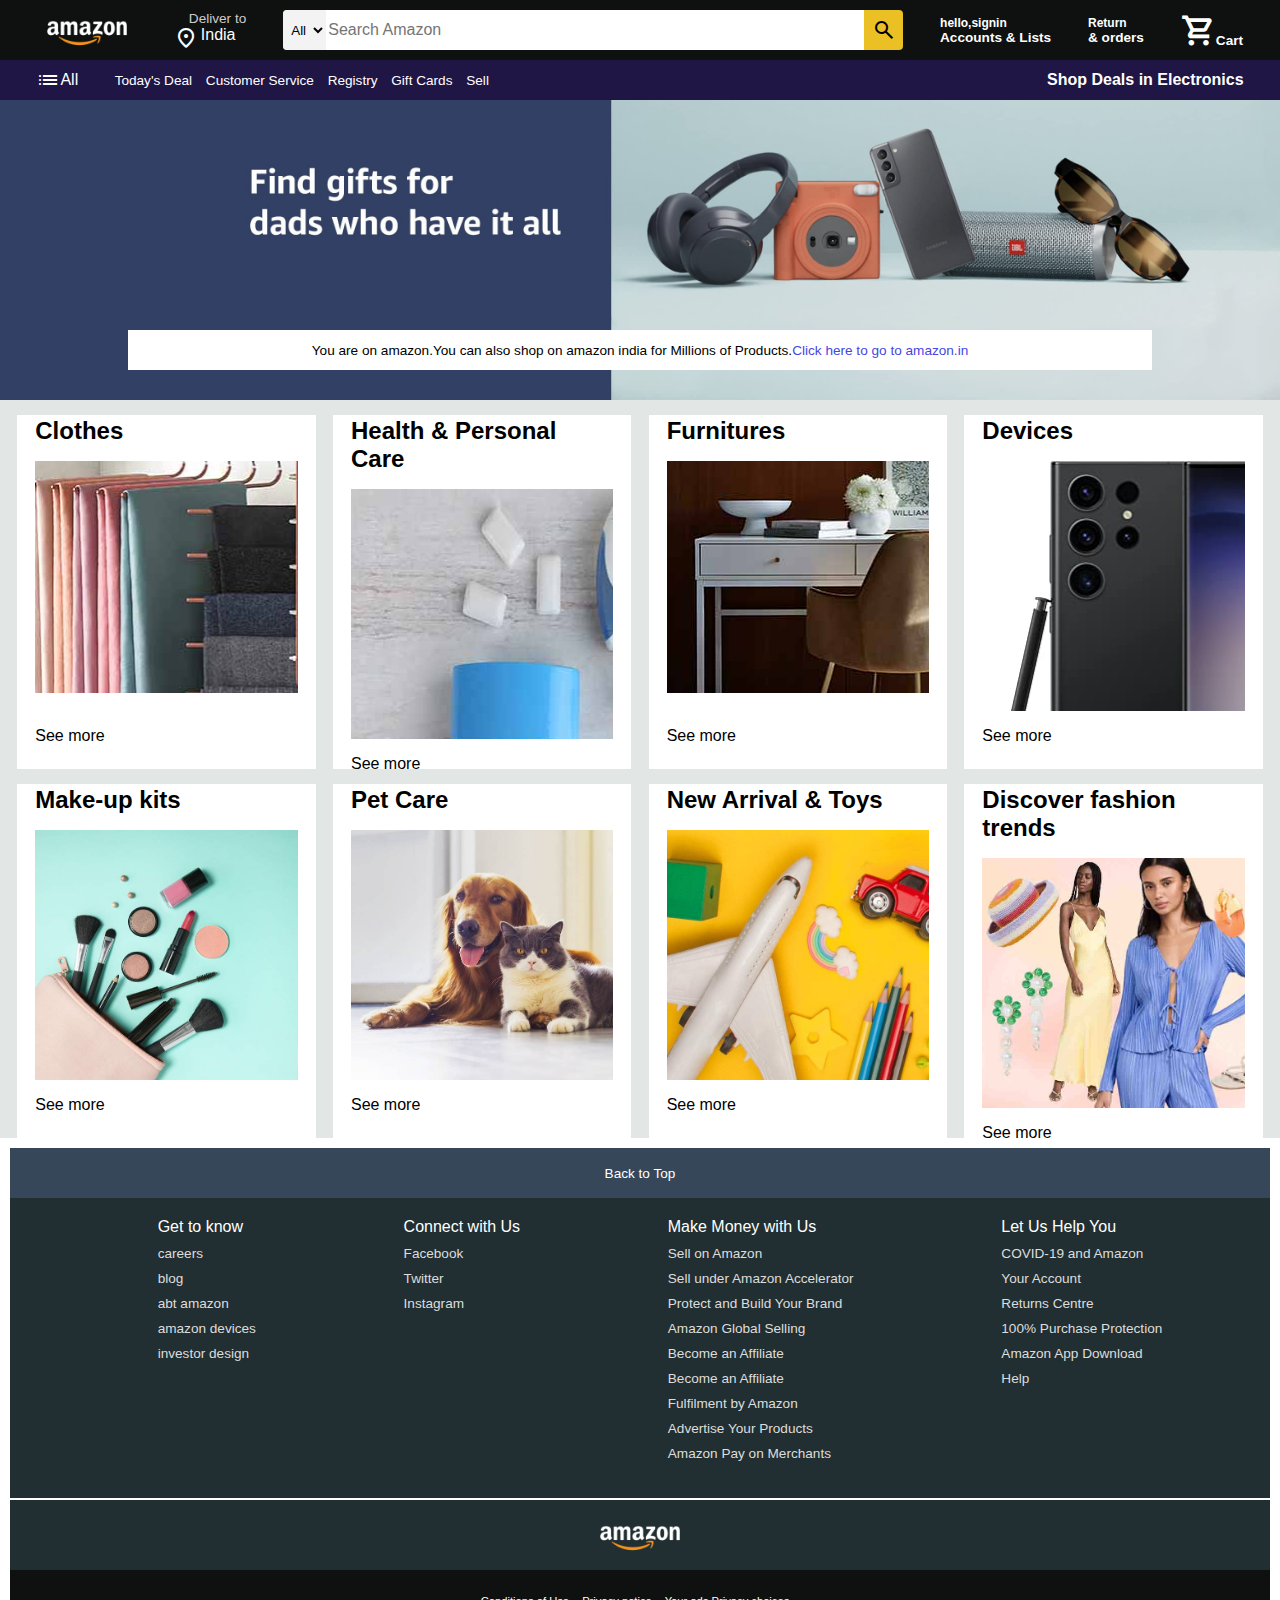
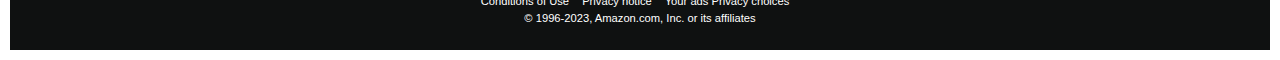
<file: index.html>
<!DOCTYPE html>
<html lang="en">
<head>
    <meta charset="UTF-8">
    <meta name="viewport" content="width=device-width, initial-scale=1.0">
    <title>amazon</title>
    <link rel="stylesheet" href="aa.css">
    <link rel="stylesheet" href="https://fonts.googleapis.com/css2?family=Material+Symbols+Outlined:opsz,wght,FILL,GRAD@48,400,0,0" />
</head>
<body>
    <header>
        <div class="navbar">
            <div class="navlogo border">
                <div class="logo"></div>
            </div>
            <div class="navaddress border">
                <p class="af">Deliver to</p>
                <div class="addicon">
                    <span class="material-symbols-outlined">
                        location_on
                    </span>
                    <p class="as">India</p>
                </div>
            </div>

            <div class="navsearch">
                <select class="searchselect">
                    <option>All</option>
                <select>
                <input type="text" placeholder="Search Amazon" class="searchinput">
                <div class="searchicon">
                    <span class="material-symbols-outlined">
                        search
                    </span>
                </div>
            </div>

            <div class="navsignin border">
                <p class="nav2"><span>hello,signin</span></p>
                <p class="nav3">Accounts & Lists</p>
            </div>

            <div class="navreturn border">
                <p class="nav2"><span>Return</span></p>
                <p class="nav3">& orders</p>
            </div>
            <div class="navcart border">
                
                    <span class="material-symbols-outlined">
                        shopping_cart
                    </span>
                    <p class="para">Cart</p>

                </div>
            </div>
        </div>

        <div class="panel">
            <div class="panelall">
               <span class="material-symbols-outlined">
                    list 
                </span>
               <p>All</p>
            </div>
            <div class="panelops">
                <p>Today's Deal</p>
                <p>Customer Service</p>
                <p>Registry</p>
                <p>Gift Cards</p>
                <p>Sell</p>
                
            </div>
            <div class="paneldeals">
                <p>Shop Deals in Electronics</p>
            </div>
        </div>
    </header>

    <div class="herosection">
        <div class="heromesage">
            <p>You are on amazon.You can also shop on amazon india for Millions of Products.<a>Click here to go to amazon.in</a></p>
        </div>
    </div>

    <div class="shopsection">
        <div class="box1 box">
            <div class="boxcontent">
                <h2>Clothes</h2>
                <div class="boximage" style="background-image: url('box1_image.jpg');"></div>
                <p>See more</p>
            </div>
        </div>
        <div class="box2 box"> 
            <div class="boxcontent">
                <h2>Health & Personal Care</h2>
                <div class="boximage" style="background-image: url('box2_image.jpg');">
                </div>
                <p>See more</p>
             </div>
        </div>
        <div class="box3 box">
            <div class="boxcontent">
                <h2>Furnitures</h2>
                <div class="boximage" style="background-image: url('box3_image.jpg');"></div>
                <p>See more</p>
            </div>
        </div>
        <div class="box4 box">
            <div class="boxcontent">
                <h2>Devices</h2>
                <div class="boximage" style="background-image: url('box4_image.jpg'); height: 250px;"></div>
                <p>See more</p>
            </div>
        </div>

        <div class="box5 box">
            <div class="boxcontent">
                <h2>Make-up kits</h2>
                <div class="boximage" style="background-image: url('box5_image.jpg');background-size: cover;"></div>
                <p>See more</p>
            </div>
        </div>
        <div class="box6 box"> 
            <div class="boxcontent">
                <h2>Pet Care</h2>
                <div class="boximage" style="background-image: url('box6_image.jpg');background-size: cover;">
                </div>
                <p>See more</p>
             </div>
        </div>
        <div class="box7 box">
            <div class="boxcontent">
                <h2>New Arrival & Toys</h2>
                <div class="boximage" style="background-image: url('box7_image.jpg');background-size: cover;"></div>
                <p>See more</p>
            </div>
        </div>
        <div class="box8 box">
            <div class="boxcontent">
                <h2>Discover fashion trends</h2>
                <div class="boximage" style="background-image: url('box8_image.jpg'); background-size: cover;"></div>
                <p>See more</p>
            </div>
        </div>
    </div>

    <footer>
        <div class="footp1">Back to Top</div>
        <div class="footp2">
            <ul>
                <p>Get to know</p>
                <a>careers</a>
                <a>blog</a>
                <a>abt amazon</a>
                <a>amazon devices</a>
                <a>investor design</a>
            </ul>
            <ul>
                 <p>Connect with Us</p>
                <a>Facebook</a>
                <a>Twitter</a>
                <a>Instagram</a> 
            </ul><ul>


                <p> Make Money with Us</p>
                <a>Sell on Amazon</a>
                <a>Sell under Amazon Accelerator</a>
                <a>Protect and Build Your Brand</a>
                <a>Amazon Global Selling</a>
                <a>Become an Affiliate</a>
                <a>Become an Affiliate</a>
                <a> Fulfilment by Amazon</a>
                <a>Advertise Your Products</a>
                <a>Amazon Pay on Merchants</a>
            </ul><ul>
                <p>Let Us Help You</p>
                <a> COVID-19 and Amazon</a>
                <a>Your Account</a>
                <a>Returns Centre</a>
                <a>100% Purchase Protection</a>
                <a>Amazon App Download</a>
                <a>Help</a>
            </ul>
        </div>
        <div class="footp3">
            <div class="logo"></div>
        </div>
        <div class="footp4">
            <div class="pages">
                <a>Conditions of Use</a>
                <a>Privacy notice</a>
                <a>Your ads Privacy choices</a> 
            </div>
            <div class="copywrite">
                © 1996-2023, Amazon.com, Inc. or its affiliates
            </div>
        </div>
    </footer>

</body>
</html>
</file>
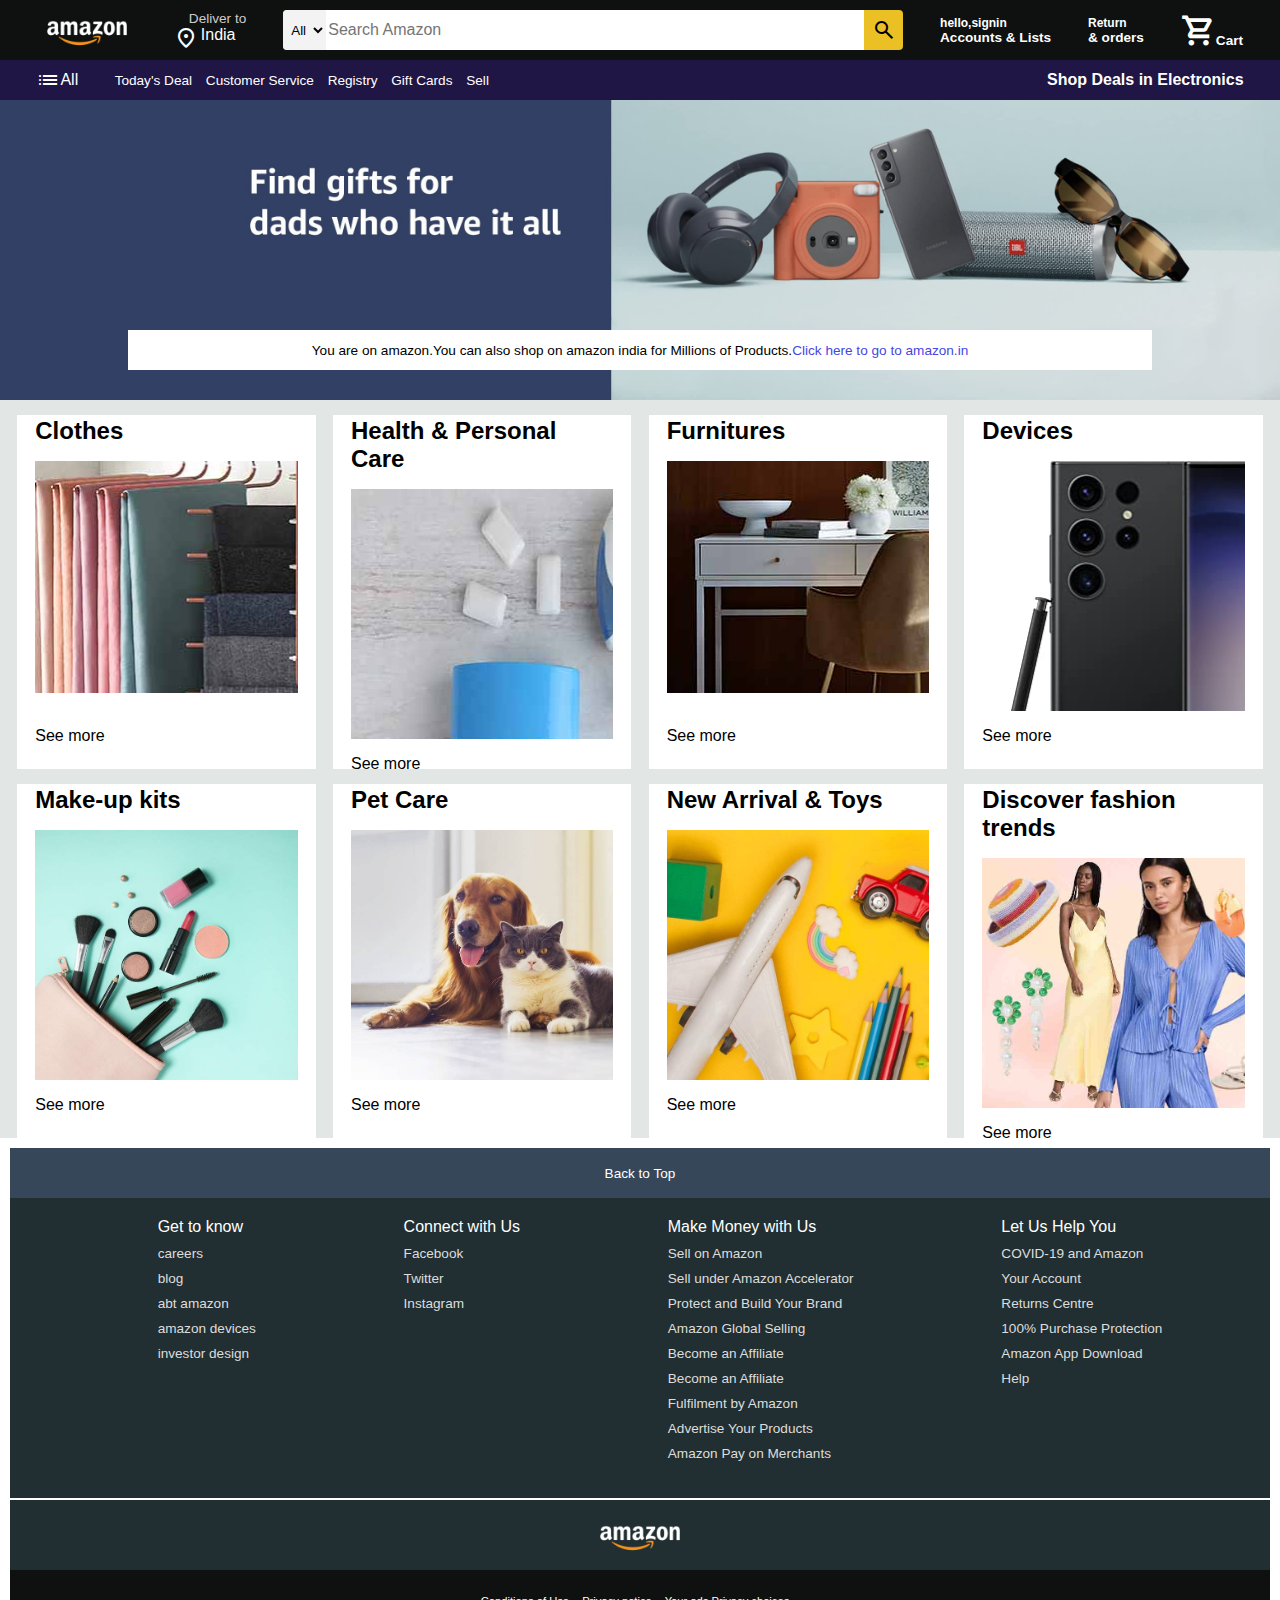
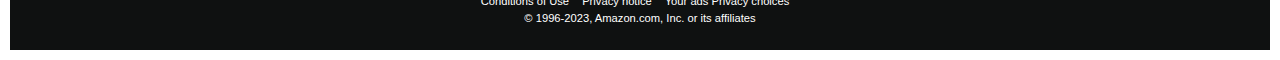
<file: aa.html>
<!DOCTYPE html>
<html lang="en">
<head>
    <meta charset="UTF-8">
    <meta name="viewport" content="width=device-width, initial-scale=1.0">
    <title>amazon</title>
    <link rel="stylesheet" href="aa.css">
    <link rel="stylesheet" href="https://fonts.googleapis.com/css2?family=Material+Symbols+Outlined:opsz,wght,FILL,GRAD@48,400,0,0" />
</head>
<body>
    <header>
        <div class="navbar">
            <div class="navlogo border">
                <div class="logo"></div>
            </div>
            <div class="navaddress border">
                <p class="af">Deliver to</p>
                <div class="addicon">
                    <span class="material-symbols-outlined">
                        location_on
                    </span>
                    <p class="as">India</p>
                </div>
            </div>

            <div class="navsearch">
                <select class="searchselect">
                    <option>All</option>
                <select>
                <input type="text" placeholder="Search Amazon" class="searchinput">
                <div class="searchicon">
                    <span class="material-symbols-outlined">
                        search
                    </span>
                </div>
            </div>

            <div class="navsignin border">
                <p class="nav2"><span>hello,signin</span></p>
                <p class="nav3">Accounts & Lists</p>
            </div>

            <div class="navreturn border">
                <p class="nav2"><span>Return</span></p>
                <p class="nav3">& orders</p>
            </div>
            <div class="navcart border">
                
                    <span class="material-symbols-outlined">
                        shopping_cart
                    </span>
                    <p class="para">Cart</p>

                </div>
            </div>
        </div>

        <div class="panel">
            <div class="panelall">
               <span class="material-symbols-outlined">
                    list 
                </span>
               <p>All</p>
            </div>
            <div class="panelops">
                <p>Today's Deal</p>
                <p>Customer Service</p>
                <p>Registry</p>
                <p>Gift Cards</p>
                <p>Sell</p>
                
            </div>
            <div class="paneldeals">
                <p>Shop Deals in Electronics</p>
            </div>
        </div>
    </header>

    <div class="herosection">
        <div class="heromesage">
            <p>You are on amazon.You can also shop on amazon india for Millions of Products.<a>Click here to go to amazon.in</a></p>
        </div>
    </div>

    <div class="shopsection">
        <div class="box1 box">
            <div class="boxcontent">
                <h2>Clothes</h2>
                <div class="boximage" style="background-image: url('box1_image.jpg');"></div>
                <p>See more</p>
            </div>
        </div>
        <div class="box2 box"> 
            <div class="boxcontent">
                <h2>Health & Personal Care</h2>
                <div class="boximage" style="background-image: url('box2_image.jpg');">
                </div>
                <p>See more</p>
             </div>
        </div>
        <div class="box3 box">
            <div class="boxcontent">
                <h2>Furnitures</h2>
                <div class="boximage" style="background-image: url('box3_image.jpg');"></div>
                <p>See more</p>
            </div>
        </div>
        <div class="box4 box">
            <div class="boxcontent">
                <h2>Devices</h2>
                <div class="boximage" style="background-image: url('box4_image.jpg'); height: 250px;"></div>
                <p>See more</p>
            </div>
        </div>

        <div class="box5 box">
            <div class="boxcontent">
                <h2>Make-up kits</h2>
                <div class="boximage" style="background-image: url('box5_image.jpg');background-size: cover;"></div>
                <p>See more</p>
            </div>
        </div>
        <div class="box6 box"> 
            <div class="boxcontent">
                <h2>Pet Care</h2>
                <div class="boximage" style="background-image: url('box6_image.jpg');background-size: cover;">
                </div>
                <p>See more</p>
             </div>
        </div>
        <div class="box7 box">
            <div class="boxcontent">
                <h2>New Arrival & Toys</h2>
                <div class="boximage" style="background-image: url('box7_image.jpg');background-size: cover;"></div>
                <p>See more</p>
            </div>
        </div>
        <div class="box8 box">
            <div class="boxcontent">
                <h2>Discover fashion trends</h2>
                <div class="boximage" style="background-image: url('box8_image.jpg'); background-size: cover;"></div>
                <p>See more</p>
            </div>
        </div>
    </div>

    <footer>
        <div class="footp1">Back to Top</div>
        <div class="footp2">
            <ul>
                <p>Get to know</p>
                <a>careers</a>
                <a>blog</a>
                <a>abt amazon</a>
                <a>amazon devices</a>
                <a>investor design</a>
            </ul>
            <ul>
                 <p>Connect with Us</p>
                <a>Facebook</a>
                <a>Twitter</a>
                <a>Instagram</a> 
            </ul><ul>


                <p> Make Money with Us</p>
                <a>Sell on Amazon</a>
                <a>Sell under Amazon Accelerator</a>
                <a>Protect and Build Your Brand</a>
                <a>Amazon Global Selling</a>
                <a>Become an Affiliate</a>
                <a>Become an Affiliate</a>
                <a> Fulfilment by Amazon</a>
                <a>Advertise Your Products</a>
                <a>Amazon Pay on Merchants</a>
            </ul><ul>
                <p>Let Us Help You</p>
                <a> COVID-19 and Amazon</a>
                <a>Your Account</a>
                <a>Returns Centre</a>
                <a>100% Purchase Protection</a>
                <a>Amazon App Download</a>
                <a>Help</a>
            </ul>
        </div>
        <div class="footp3">
            <div class="logo"></div>
        </div>
        <div class="footp4">
            <div class="pages">
                <a>Conditions of Use</a>
                <a>Privacy notice</a>
                <a>Your ads Privacy choices</a> 
            </div>
            <div class="copywrite">
                © 1996-2023, Amazon.com, Inc. or its affiliates
            </div>
        </div>
    </footer>

</body>
</html>
</file>
<file: aa.css>
*{
    margin:0;
    font-family: Arial;
    border:border-box;
}
.navbar{
    background-color: #0f1111;
    height:60px ;
    color:white;
    display:flex;
    align-items: center;
    justify-content: space-evenly;
    
}
.navlogo{
    height:50px;
    width:100px;
}
.logo{
    background-image: url("amazon_logo.png");
    background-size:cover;
    height: 50px;
    width: 100px;
    
}


.af{
    color:#cccccc;
    font-size: 0.85rem;
    margin-left: 15px;
}

.as{
    font-size: 1rem;
    margin-left: 3px;
}

.addicon{
    display: flex;
}

.navsearch{
    display: flex;
    justify-content: space-evenly;
    background-color:rgb(235, 192, 37);
    width: 620px;
    height: 40px;
    border-radius: 4px;
}

.searchselect{
    background-color: #f3f3f3;
    width:50px;
    text-align: center;
    border-top-left-radius: 4px;
    
    border-bottom-left-radius: 4px;
    border: none;
}

.searchinput{

    width: 100%;
    font-size: 1rem;
    border: none;
}

.searchicon{
    width:45px;
    display: flex;
    justify-content: center;
    align-items: center;
    font-size: 1.9rem;
    border-top-right-radius: 4px;
    border-bottom-right-radius: 4px;
    color:black; 
}

.navsearch:hover{
    border: 2px solid orange;

}

.nav2{
    font-size: 0.75rem;
    font-weight: 700;
}

.nav3{
    font-size: 0.85rem;
    font-weight: 700;
}

.navcart {
    display: flex;
    font-size: 0.85rem;
    align-items: end;
    font-weight: 700;
}

.navcart span{
    font-size: 35px;
    font-weight: 700;

}
.panel{
    height:40px;
    background-color: #1f1646;
    color:white;
    display: flex;
    align-items: center;
    justify-content: space-evenly;
}
.panelall{
    display: flex;
    align-items: center;
  
}
.panelops{
    width: 70%;
    font-size: 0.85rem;
}
.panelops p{
    display:inline;
    margin-right: 10px;
}
.paneldeals{
    font-weight: 700;
}

.herosection{
    background-image: url("hero_image.jpg");
    height: 300px;
    background-size: cover;
    display: flex;
    justify-content: center;
    align-items: flex-end;
}
.heromesage{
    background-color: white;
    color:black;
    height: 40px;
    display: flex;
    align-items: center;
    justify-content: center;
    font-size: 0.85rem;
    width: 80%;
    margin-bottom: 30px;
  
}
.heromesage a{
    color: rgb(70, 70, 227);
}

.shopsection{
    display: flex;
    flex-wrap: wrap;
    justify-content: space-evenly;
    background-color: #e2e7e6;
}

.box{
    border:2px solid transparent;
    height: 350px;
    width:23%;
    background-color: white;
    margin-top: 15px;
}
.boximage{
    height:250px;
    background-image: cover;
    background-repeat: no-repeat;
    margin-top: 1rem;
    margin-bottom: 1rem;
}


.boxcontent{
    margin-left: 1rem;
    margin-right: 1rem;

}

.boxcontent p{
    /* color: #6e6eee; */
}
footer{
    margin:10px;
}

.footp1{
    background-color: #37475a;
    color:white;
    height:50px;
    display: flex;
    justify-content: center;
    align-items: center;
    font-size: 0.85rem;
}
.footp2{
    background-color: #222f32;
    color:white;
    height:300px;
    display: flex;
    justify-content: space-evenly;

}
ul{
    margin-top: 20px;
}
ul a{
    display: block;
    font-size: 0.85rem;
    margin-top: 10px;
    color:#dddddd;
}
.footp3{
    background-color: #222f32;
    color: white;
    border-top: 2px solid white;
    height: 70px;
    display: flex;
    justify-content: center;
    align-items: center;

}

.logo{
    background-image: url("amazon_logo.png");
    background-size:cover;
    height: 50px;
    width: 100px;
    
}
.footp4{
    background-color:#0f1111 ;
    color: white;
    height: 80px;
    /* display: flex;
    justify-content: center; */
    font-size: 0.7rem;
    text-align: center;

}
.pages{
    padding-top: 25px;
 
}
.pages a{
    margin-right: 10px;
}
.copywrite{
    padding-top: 5px;
  

}
</file>
